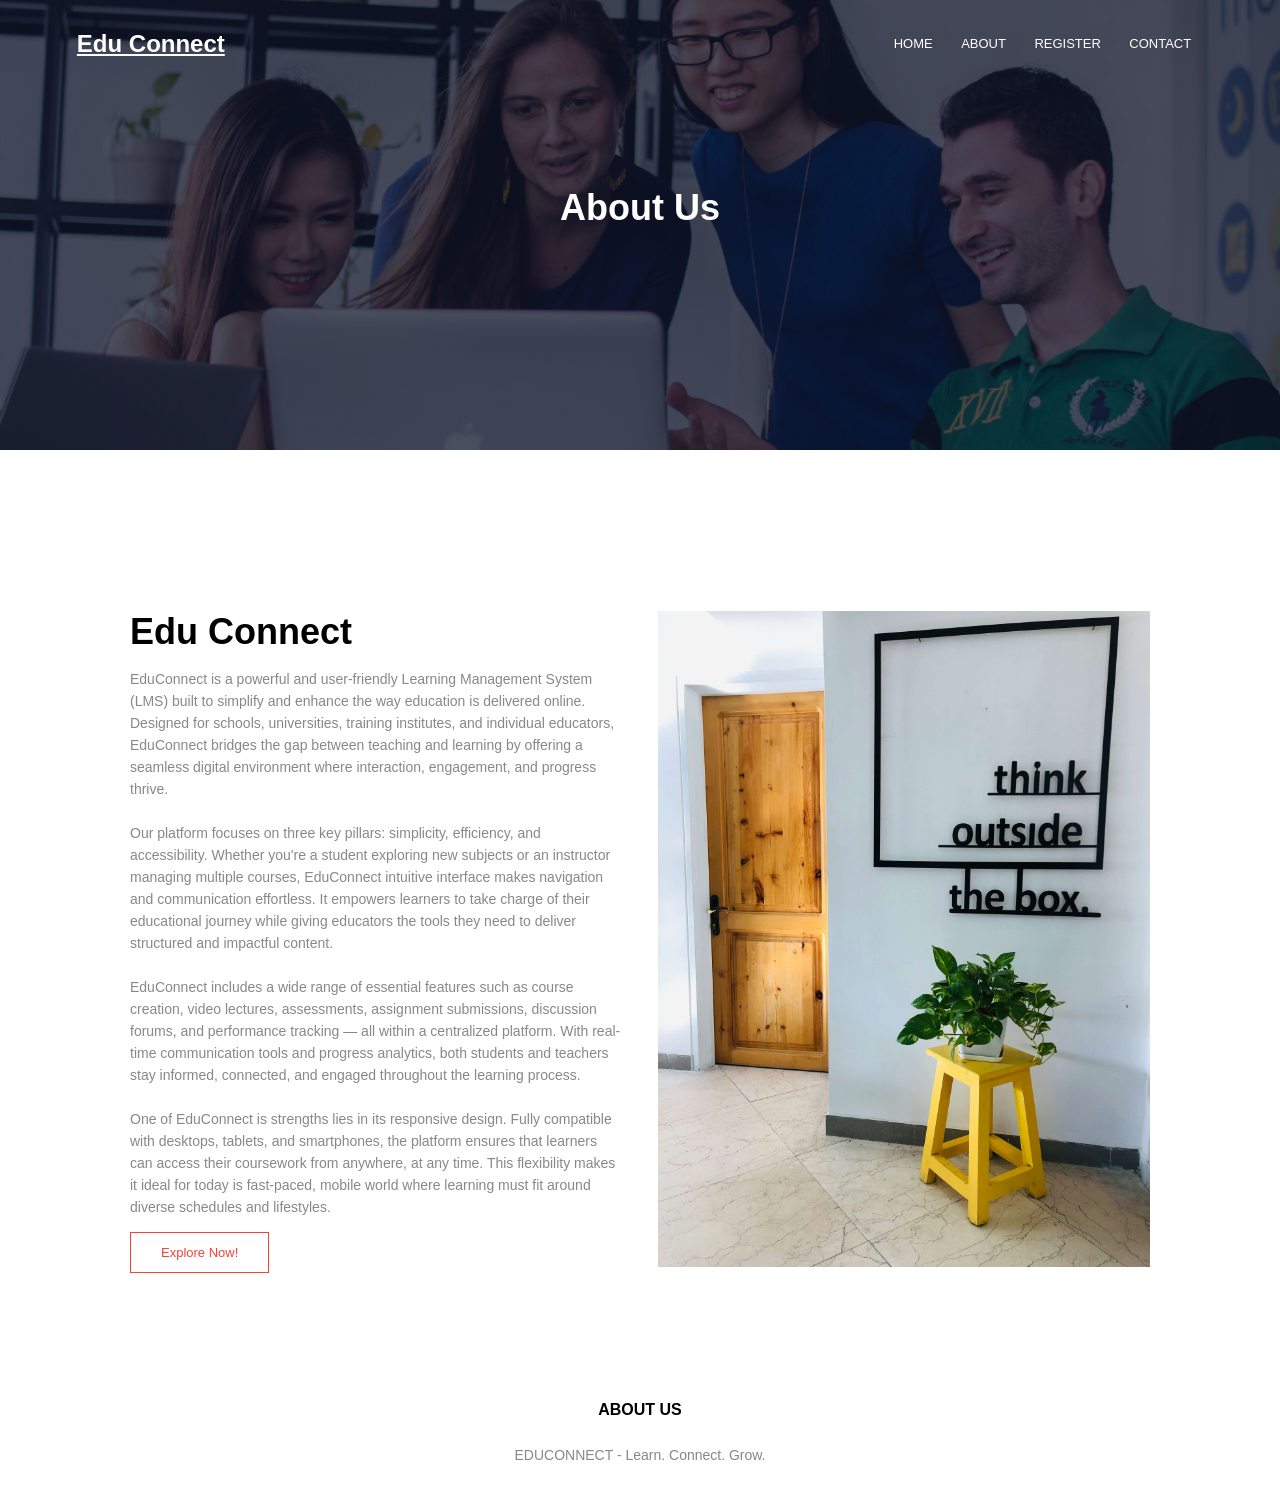
<file: EduConnect/about.html>
<!DOCTYPE html>
<html lang="en" dir="ltr">
  <head>
    <title>Edu Connect</title>
    <link rel="stylesheet" href="./Style/About.css" />
  </head>
  <body>
    <section class="sub-header">
      <nav>
        <a
          href="index.html"
          style="
            color: #fff;
            text-decoration: none;
            font-size: 1.5rem;
            font-weight: bold;
            text-decoration: underline;
          "
        >
          Edu Connect
        </a>
        <div class="nav-links" id="navLinks">
          <i class="fa fa-times" onclick="hideMenu()"></i>
          <ul>
            <li><a href="Home.html">HOME</a></li>
            <li><a href="about.html">ABOUT</a></li>
            <li><a href="Registration.html">REGISTER</a></li>
            <li><a href="contact_user.html">CONTACT</a></li>
          </ul>
        </div>
        <i class="fa fa-bars" onclick="showMenu()"></i>
      </nav>
      <h1>About Us</h1>
    </section>
    
    <section class="about-us">
      <div class="row">
        <div class="about-col">
          <h1>Edu Connect</h1>
          <p>
            EduConnect is a powerful and user-friendly Learning Management System (LMS) built to simplify and enhance 
            the way education is delivered online. Designed for schools, universities, training institutes, and individual
             educators, EduConnect bridges the gap between teaching and learning by offering a seamless digital 
             environment where interaction, engagement, and progress thrive.
            <br><br>
            Our platform focuses on three key pillars: simplicity, efficiency, and accessibility. Whether you're 
            a student exploring new subjects or an instructor managing multiple courses, EduConnect intuitive interface 
            makes navigation and communication effortless. It empowers learners to take charge of their educational 
            journey while giving educators the tools they need to deliver structured and impactful content.
            <br><br>
            EduConnect includes a wide range of essential features such as course creation, video lectures, 
            assessments, assignment submissions, discussion forums, and performance tracking — all within a 
            centralized platform. With real-time communication tools and progress analytics, both students and 
            teachers stay informed, connected, and engaged throughout the learning process.
            <br><br>
            One of EduConnect is strengths lies in its responsive design. Fully compatible with desktops, tablets, 
            and smartphones, the platform ensures that learners can access their coursework from anywhere, at any time. 
            This flexibility makes it ideal for today is fast-paced, mobile world where learning must fit around diverse 
            schedules and lifestyles.
          </p>
          <a href="items.html" class="hero-btn red-btn">Explore Now!</a>
        </div>
        <div class="about-col">
          <img src="images/aboot.jpg"/>
        </div>
      </div>
    </section>

    <section class="footer">
      <h4>ABOUT US</h4>
      <p>EDUCONNECT - Learn. Connect. Grow.</p>
    </section>

    <script>
      var navLinks = document.getElementById("navLinks");
      function showMenu() {
        console.log("menu clicked!");
        navLinks.style.right = "0";
      }
      function hideMenu() {
        console.log("close clicked!");
        navLinks.style.right = "-200px";
      }
    </script>
  </body>
</html>
</file>
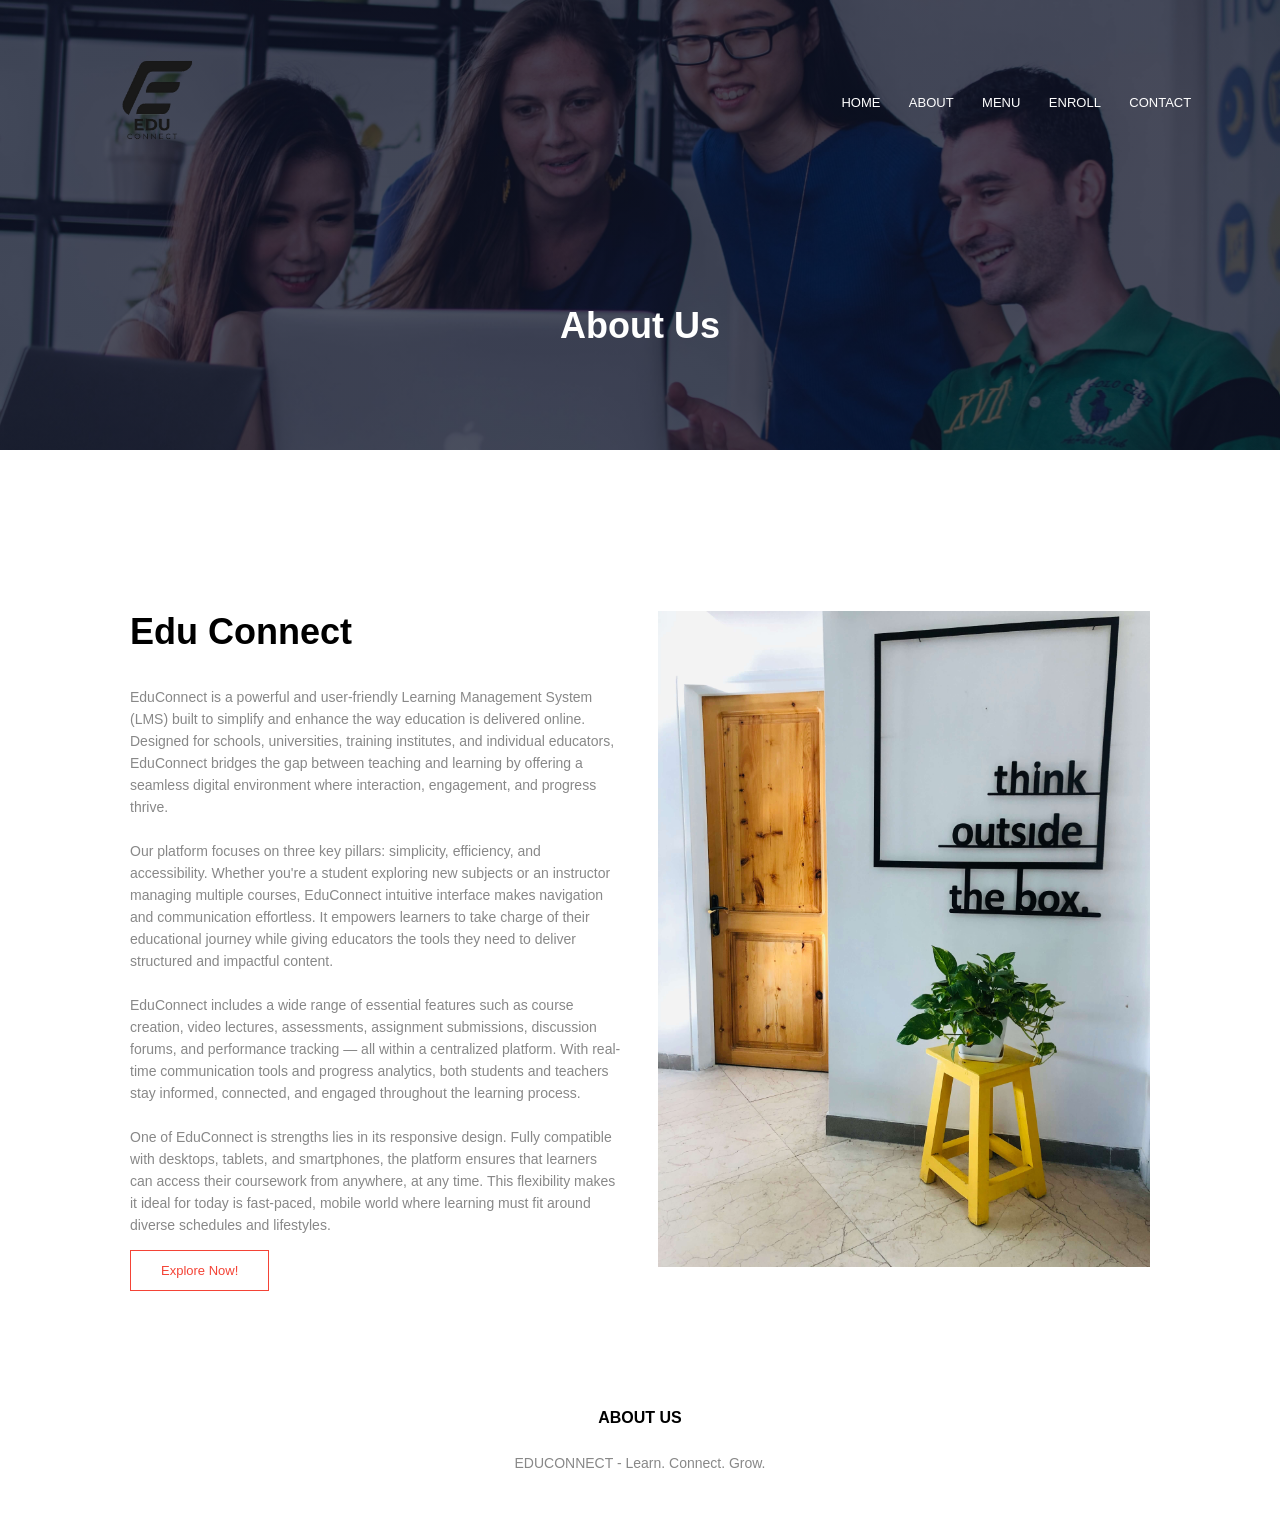
<file: EduConnect/aboutUs.html>
<!DOCTYPE html>
<html lang="en" dir="ltr">
  <head>
    <title>EDUCONNECT</title>
    <link rel="stylesheet" href="./Style/About.css"/>
  </head>
  <body>
    <section class="sub-header">
      <nav>
        <a href="index.html"><img src="images/logo.png" alt="EduConnect Logo"></a>
        <div class="nav-links" id="navLinks">
          <i class="fa fa-times" onclick="hideMenu()"></i>
          <ul>
            <li><a href="index.html">HOME</a></li>
            <li><a href="aboutUs.html">ABOUT</a></li>
            <li><a href="items.html">MENU </a></li>
            <li><a href="Reservation.html">ENROLL</a></li>
            <li><a href="contactUs.html">CONTACT</a></li>
          </ul>
        </div>
        <i class="fa fa-bars" onclick="showMenu()"></i>
      </nav>
      <h1>About Us</h1>
    </section>

    <section class="about-us">
      <div class="row">
        <div class="about-col">
          <h1>Edu Connect</h1>
          <br>
          <p>
            EduConnect is a powerful and user-friendly Learning Management System (LMS) built to simplify and enhance 
            the way education is delivered online. Designed for schools, universities, training institutes, and individual
             educators, EduConnect bridges the gap between teaching and learning by offering a seamless digital 
             environment where interaction, engagement, and progress thrive.
            <br><br>
            Our platform focuses on three key pillars: simplicity, efficiency, and accessibility. Whether you're 
            a student exploring new subjects or an instructor managing multiple courses, EduConnect intuitive interface 
            makes navigation and communication effortless. It empowers learners to take charge of their educational 
            journey while giving educators the tools they need to deliver structured and impactful content.
            <br><br>
            EduConnect includes a wide range of essential features such as course creation, video lectures, 
            assessments, assignment submissions, discussion forums, and performance tracking — all within a 
            centralized platform. With real-time communication tools and progress analytics, both students and 
            teachers stay informed, connected, and engaged throughout the learning process.
            <br><br>
            One of EduConnect is strengths lies in its responsive design. Fully compatible with desktops, tablets, 
            and smartphones, the platform ensures that learners can access their coursework from anywhere, at any time. 
            This flexibility makes it ideal for today is fast-paced, mobile world where learning must fit around diverse 
            schedules and lifestyles.
          </p>
          <a href="items.html" class="hero-btn red-btn">Explore Now!</a>
        </div>
        <div class="about-col">
          <img src="images/aboot.jpg"/>
        </div>
      </div>
    </section>
    
    <section class="footer">
      <h4>ABOUT US</h4>
      <p>EDUCONNECT - Learn. Connect. Grow.</p>
      <br>
    </section>

    <script>
      var navLinks = document.getElementById("navLinks");
      function showMenu() {
        console.log("menu clicked!");
        navLinks.style.right = "0";
      }
      function hideMenu() {
        console.log("close clicked!");
        navLinks.style.right = "-200px";
      }
    </script>
  </body>
</html>
</file>
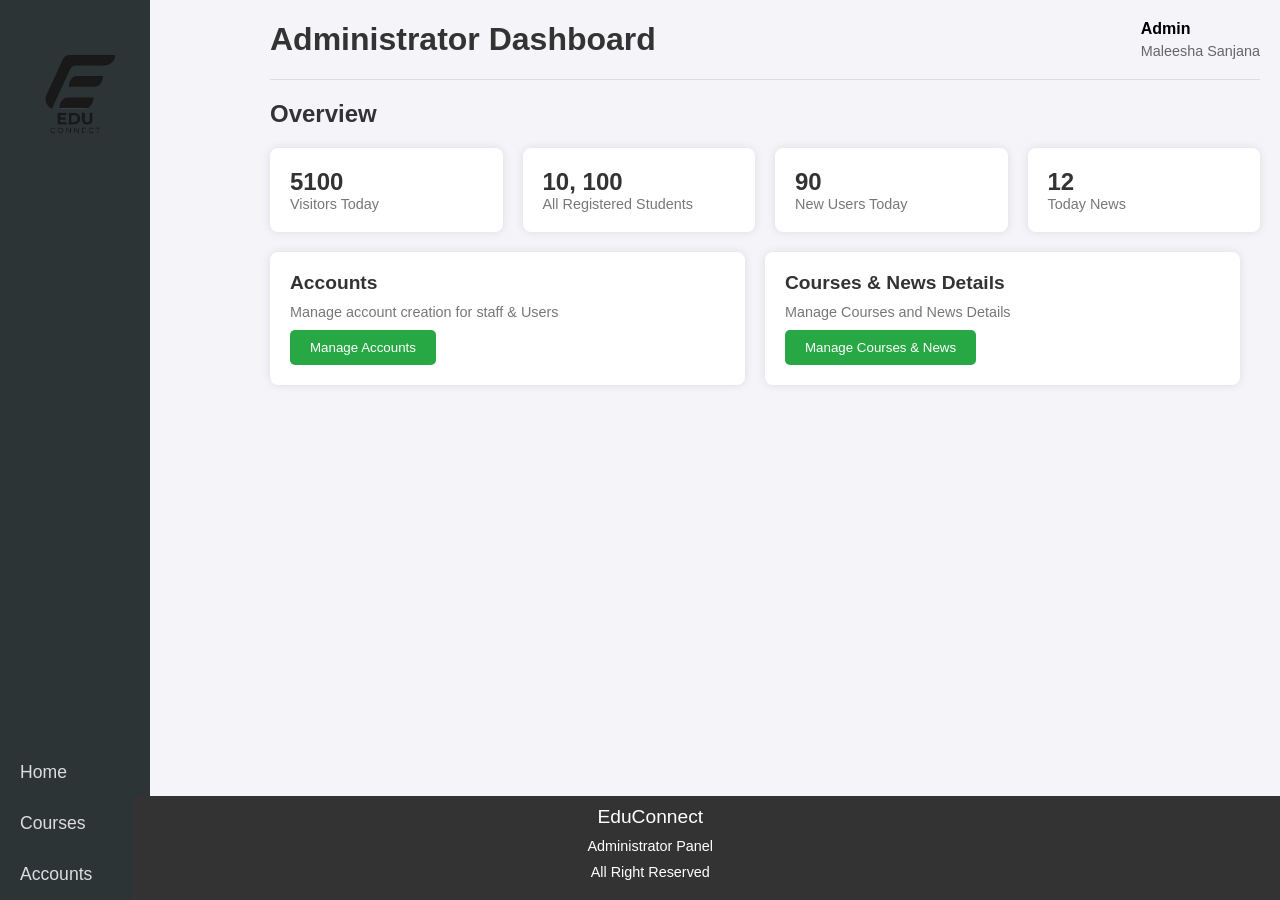
<file: EduConnect/admin.html>
<!DOCTYPE html>
<html lang="en">
  <head>
    <title>Administrator Dashboard</title>
    <link rel="stylesheet" href="./Style/administrator_modifications.css" />
  </head>
  <body>

    <div class="sidebar">
      <div class="logo">
        <a href="index.html">
          <img src="./images/logo.png" style="height: 150px; width: 150px">
        </a>
      </div>
      <ul>
        <li>
          <a href="index.html">Home</a>
        </li>
        <li>
          <a href="items.html">Courses</a>
        </li>
        <li>
          <a href="./PHP/acount_create.php">Accounts</a>
        </li>
      </ul>
    </div>

    <div class="main-content">
      <header>
        <h1>Administrator Dashboard</h1>
        <div class="user-wrapper">
          <div>
            <h4>Admin</h4>
            <small>Maleesha Sanjana</small>
          </div>
        </div>
      </header>

      <section class="overview">
        <h2>Overview</h2>
        <div class="overview-cards">
          <div class="overview-card">
            <div>
              <h3>5100</h3>
              <p>Visitors Today</p>
            </div>
          </div>
          <div class="overview-card">
            <div>
              <h3>10, 100</h3>
              <p>All Registered Students</p>
            </div>
          </div>
          <div class="overview-card">
            <div>
              <h3>90</h3>
              <p>New Users Today</p>
            </div>
          </div>
          <div class="overview-card">
            <div>
              <h3>12</h3>
              <p>Today News</p>
            </div>
          </div>
        </div>
      </section>

      <section class="cards">
        <div class="card-single">
          <div>
            <h3>Accounts</h3>
            <p>Manage account creation for staff & Users</p>
            <button onclick="window.location.href='./PHP/acount_create.php';">
              Manage Accounts
            </button>
          </div>
        </div>

        <div class="card-single">
          <div>
            <h3>Courses & News Details</h3>
            <p>Manage Courses and News Details</p>
            <button onclick="window.location.href='./PHP/ADMIN.php';">
              Manage Courses & News
            </button>
          </div>
          <div>
            <i class="fas fa-utensils"></i>
          </div>
        </div>
      </section>

      <footer>
        <div class="footer-content">
          <p style="font-size: larger;">EduConnect</p>
          <p>Administrator Panel</p>
          <p>All Right Reserved</p>
        </div>
      </footer>
    </div>
  </body>
</html>
</file>
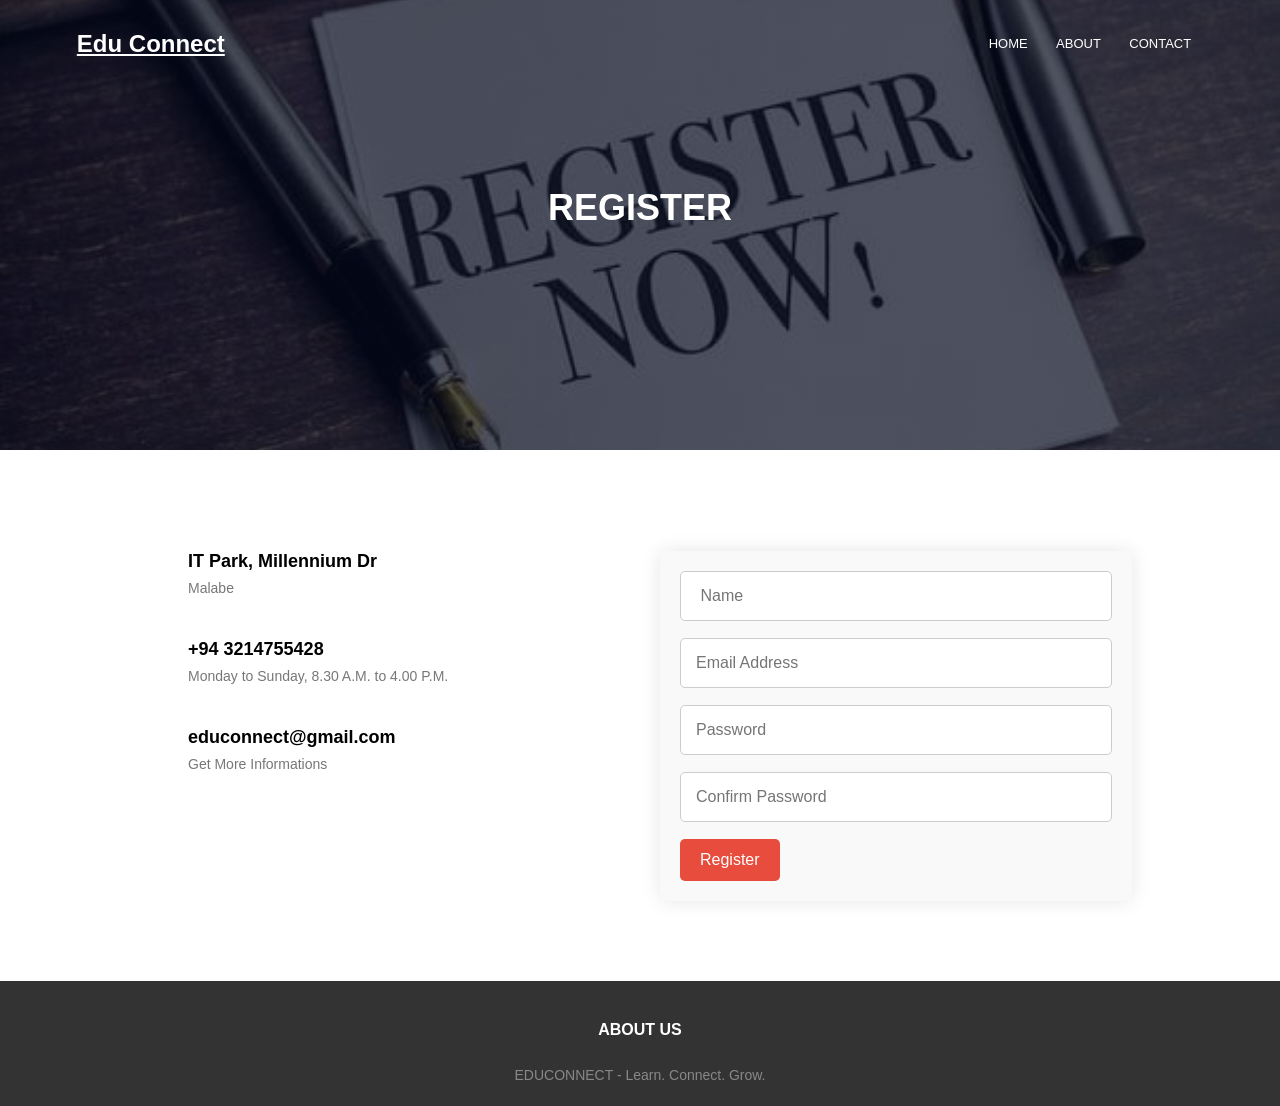
<file: EduConnect/Registration.html>
<!DOCTYPE html>
<html lang="en">
  <head>
    <title>Edu Connect</title>
    <link rel="stylesheet" href="./Style/Register.css" />
  </head>
  <body>
    <section
      style="
        background-image: linear-gradient(
            rgba(4, 9, 30, 0.7),
            rgba(4, 9, 30, 0.7)
          ),
          url(./images/register.jpeg);
      "
      class="sub-header"
    >
      <nav>
        <a
          href="index.html"
          style="
            color: #fff;
            text-decoration: none;
            font-size: 1.5rem;
            font-weight: bold;
            text-decoration: underline;
          "
        >
          Edu Connect
        </a>
        <div class="nav-links" id="navLinks">
          <i class="fa fa-times" onclick="hideMenu()"></i>
          <ul>
            <li><a href="Home.html">HOME</a></li>
            <li><a href="about.html">ABOUT</a></li>
            <li><a href="contact_user.html">CONTACT</a></li>
          </ul>
        </div>
        <i class="fa fa-bars" onclick="showMenu()"></i>
      </nav>
      <h1>REGISTER</h1>
    </section>


    <section class="contact-us">
      <div class="row">
        <div class="contact-col">
          <div>
            <i class="fa fa-home"></i>
            <span>
              <h5>IT Park, Millennium Dr</h5>
              <p>Malabe</p>
            </span>
          </div>
          <div>
            <i class="fa fa-phone"></i>
            <span>
              <h5>+94 3214755428</h5>
              <p>Monday to Sunday, 8.30 A.M. to 4.00 P.M.</p>
            </span>
          </div>
          <div>
            <i class="fa fa-envelope-o"></i>
            <span>
              <h5>educonnect@gmail.com</h5>
              <p>Get More Informations</p>
            </span>
          </div>
        </div>
        <div class="contact-col">
          <form action="./PHP/Register.php" method="POST">
            <input type="text" name="name" placeholder=" Name" required />
            <input
              type="email"
              name="email"
              placeholder="Email Address"
              required
            />
            <input
              type="password"
              name="password"
              placeholder="Password"
              required
            />
            <input
              type="password"
              name="confirm-password"
              placeholder="Confirm Password"
              required
            />
            <button type="submit" class="hero-btn red-btn">Register</button>
          </form>
        </div>
      </div>
    </section>


    <section class="footer">
      <h4>ABOUT US</h4>
      <p>EDUCONNECT - Learn. Connect. Grow.</p>
    </section>


    <script>
      var navLinks = document.getElementById("navLinks");
      function showMenu() {
        navLinks.style.right = "0";
      }
      function hideMenu() {
        navLinks.style.right = "-200px";
      }
    </script>
  </body>
</html>
</file>
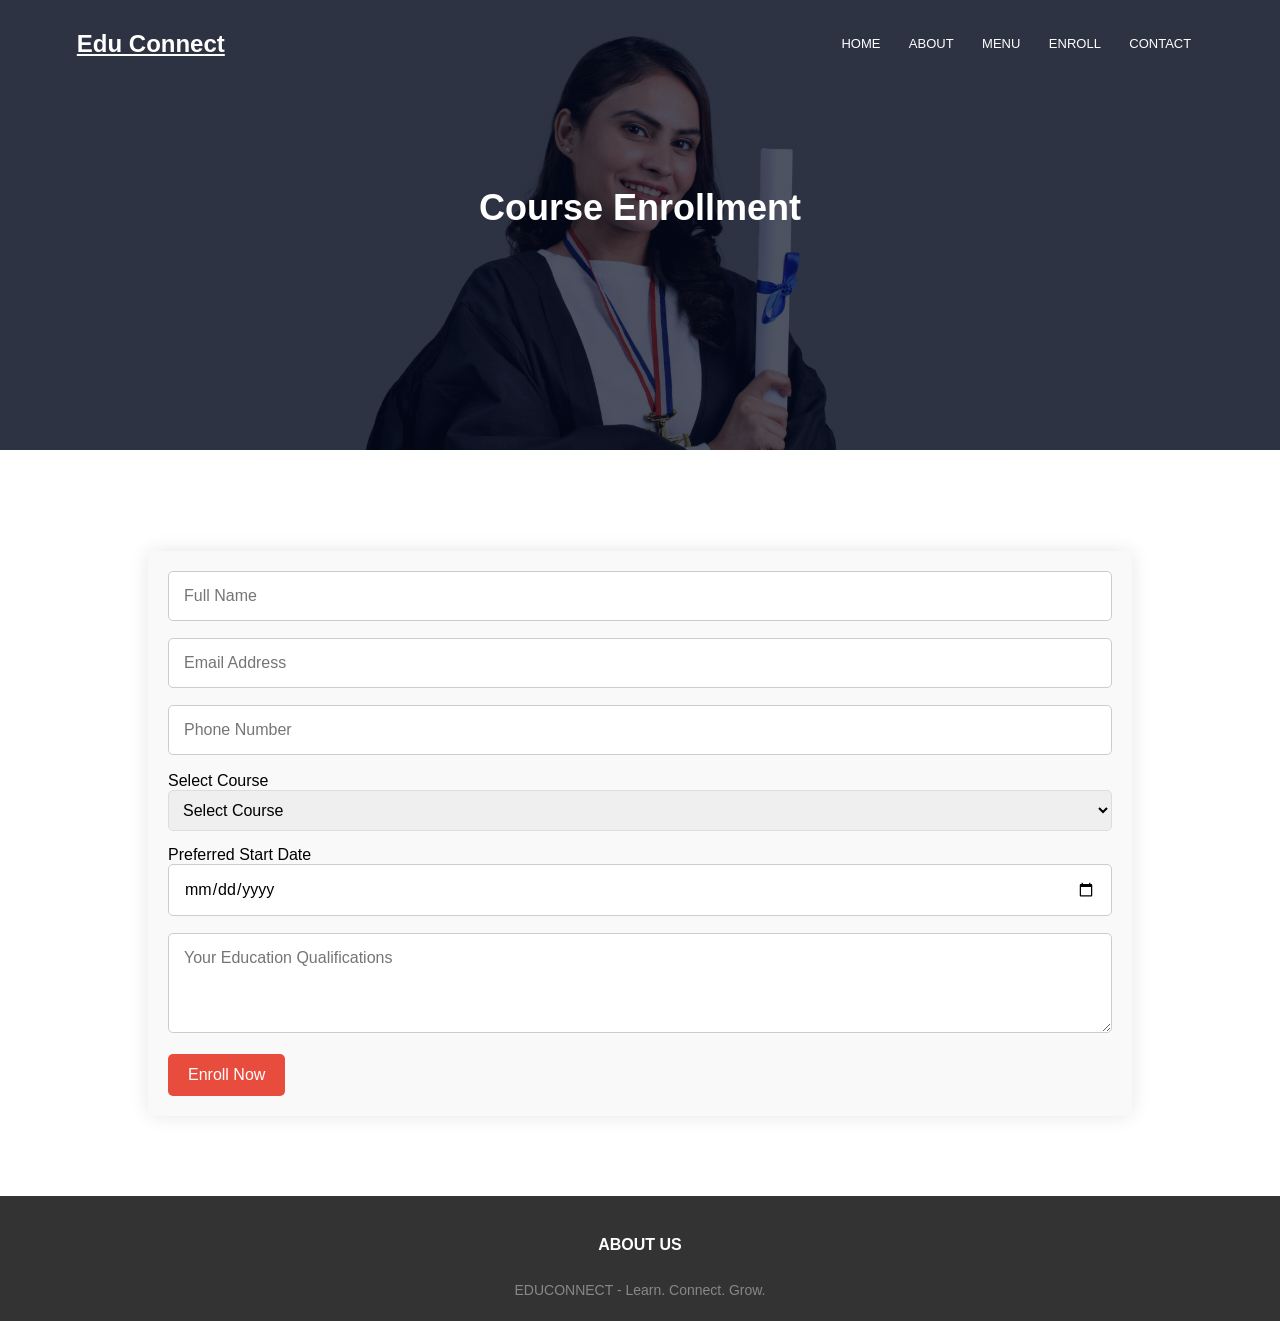
<file: EduConnect/Reservation.html>
<!DOCTYPE html>
<html lang="en">
  <head>
    <title>Edu Connect</title>
    <link rel="stylesheet" href="./Style/Register.css" />
  </head>
  <body>
    <header
      style="
        background-image: linear-gradient(
            rgba(4, 9, 30, 0.7),
            rgba(4, 9, 30, 0.7)
          ),
          url(./images/enroll.jpg);
      "
      class="sub-header"
    >
      <nav>
        <a
          href="index.html"
          style="
            color: #fff;
            text-decoration: none;
            font-size: 1.5rem;
            font-weight: bold;
            text-decoration: underline;
          "
          >Edu Connect</a
        >
        <div class="nav-links" id="navLinks">
          <i class="fa fa-times" onclick="hideMenu()"></i>
          <ul>
            <li><a href="index.html">HOME</a></li>
            <li><a href="aboutUs.html">ABOUT</a></li>
            <li><a href="items.html">MENU</a></li>
            <li><a href="Reservation.html">ENROLL</a></li>
            <li><a href="contactUs.html">CONTACT</a></li>
          </ul>
        </div>
        <i class="fa fa-bars" onclick="showMenu()"></i>
      </nav>
      <h1>Course Enrollment</h1>
    </header>

    <section class="contact-us">
      <div class="row">
        <div class="contact-col">
          <form action="./PHP/Reservation.php" method="POST">
            <input type="text" name="name" placeholder="Full Name" required />
            <input type="email" name="email" placeholder="Email Address" required />
            <input type="tel" name="phone" placeholder="Phone Number" required />
            <label for="course">Select Course</label>
            <select name="course" id="course" required>
              <option value="" disabled selected>Select Course</option>
              <option value="software_engineering">BSc. (Hon's) in Software Engineering</option>
              <option value="information_technology">BSc. (Hon's) in Information Technology</option>
              <option value="data_science_technology">BSc. (Hon's) in Data Science Technology</option>
              <option value="maritime_operations">BSc. (Hon's) in Maritime Operations</option>
              <option value="marine_engineering_officer_cadet">Marine Engineering Officer Cadet Program</option>
              <option value="banking_finance">BBA (Honours) in Banking & Finance</option>
              <option value="human_resources_management">BMgt. (Honours) in Human Resources Management</option>
              <option value="electronic_telecommunication_engineering">BSc (Hons) in Engineering in Electronic & Telecommunication Engineering</option>
              <option value="logistics_transportation">BSc. Honours in Logistics & Transportation</option>
              <option value="civil_engineering">BSc. (Hon's) in Civil Engineering</option>
              <option value="mechanical_engineering">BSc. (Hon's) in Mechanical Engineering</option>
              <option value="electric_engineering">BSc. (Hon's) in Electric Engineering</option>
              <option value="physical_science">BSc (Hon's) in Physical Science</option>
              <option value="chemical_science">BSc (Hons) in Chemical Science</option>
              <option value="foundation_sciences">Foundation Program For Sciences</option>
              <option value="law">LL.B. (Hon's) in Law</option>
            </select>
            <label for="enroll-date">Preferred Start Date</label>
            <input type="date" id="enroll-date" name="enroll_date" required />
            <textarea name="comments" placeholder="Your Education Qualifications" required></textarea>
            <button type="submit" class="hero-btn red-btn">Enroll Now</button>
          </form>
        </div>
      </div>
    </section>

    <section class="footer">
      <h4>ABOUT US</h4>
      <p>EDUCONNECT - Learn. Connect. Grow.</p>
    </section>

    <script>
      var navLinks = document.getElementById("navLinks");
      function showMenu() {
        navLinks.style.right = "0";
      }
      function hideMenu() {
        navLinks.style.right = "-200px";
      }

      window.onload = function () {
        if (window.location.search.includes("success=1")) {
          alert("Enrollment successful!");
        }
      };
    </script>
  </body>
</html>
</file>
<file: EduConnect/Style/About.css>
* {
  margin: 0;
  padding: 0;
  font-family: 'Poppins', sans-serif;
}

.header {
  min-height: 160vh;
  width: 100%;
  background-image: linear-gradient(rgba(4, 9, 30, 0.7), rgba(4, 9, 30, 0.7)), url(../images/bac-2.jpeg);
  background-position: center;
  background-size: cover;
  position: relative;
}

nav {
  display: flex;
  padding: 2% 6%;
  justify-content: space-between;
  align-items: center;
}

nav img {
  width: 150px;
}

.nav-links {
  text-align: right;
}

.nav-links ul li {
  list-style: none;
  display: inline-block;
  padding: 8px 12px;
  position: relative;
}

.nav-links ul li a {
  text-decoration: none;
  color: #ffffff;
  font-size: 13px;
}

.nav-links ul li::after {
  content: '';
  width: 0%;
  height: 2px;
  background: #f44336;
  display: block;
  margin: auto;
  transition: 0.5s;
}

.nav-links ul li:hover::after {
  width: 100%;
}

.text-box {
  width: 90%;
  color: #fff;
  position: absolute;
  top: 50%;
  left: 50%;
  transform: translate(-50%, -50%);
  text-align: center;
}

.text-box h1 {
  font-size: 62px;
}

.text-box p {
  margin: 10px 0 40px;
  font-size: 14px;
  color: #fff;
}

.hero-btn {
  text-decoration: none;
  border: 1px solid #fff;
  padding: 12px 30px;
  font-size: 13px;
  color: #fff;
  background: transparent;
  position: relative;
  cursor: pointer;
}

.hero-btn:hover {
  border: 1px solid #f44336;
  background: #f44336;
  transition: 1s;
}

nav .fa {
  display: none;
}

.course {
  width: 80%;
  margin: auto;
  text-align: center;
  padding-top: 100px;
}

h1 {
  font-size: 36px;
  font-weight: 600;
}

p {
  color: #888;
  font-size: 14px;
  font-weight: 300;
  line-height: 22px;
}

.row {
  margin-top: 5%;
  display: flex;
  justify-content: space-between;
}

.course-col {
  flex-basis: 31%;
  background: #fff3f3;
  border-radius: 10px;
  padding: 20px 12px;
  margin-bottom: 5%;
  box-sizing: border-box;
  transition: 0.5s;
}

h3 {
  text-align: center;
  font-weight: 600;
  margin: 10px 0;
}

.course-col:hover {
  box-shadow: 0 0 20px 0 rgba(0, 0, 0, 0.2);
}

.cousin {
  width: 80%;
  margin: auto;
  text-align: center;
  padding-top: 50px;
}

.cousin-col {
  flex-basis: 32%;
  border-radius: 10px;
  margin-bottom: 30px;
  position: relative;
  overflow: hidden;
}

.cousin-col img {
  width: 100%;
  height: 100%;
  display: block;
}

.layer {
  background: transparent;
  height: 100%;
  width: 100%;
  position: absolute;
  top: 0;
  left: 0;
  transition: 0.5s;
}

.layer:hover {
  background: rgba(226, 0, 0, 0.7);
}

.layer h3 {
  width: 100%;
  font-weight: 400;
  color: #fff;
  font-size: 26px;
  bottom: 0;
  left: 50%;
  transform: translateX(-50%);
  position: absolute;
  opacity: 0;
  transition: 0.5s;
}

.layer:hover h3 {
  bottom: 49%;
  opacity: 1;
}

.facilities {
  width: 80%;
  margin: auto;
  text-align: center;
  padding-top: 100px;
}

.facilities-col {
  flex-basis: 31%;
  border-radius: 10px;
  margin-bottom: 5%;
  text-align: left;
  box-shadow: 0 0 10px rgba(0, 0, 0, 0.1);
  transition: transform 0.3s ease-in-out;
}

.facilities-col:hover {
  transform: translateY(-5px);
}

.facilities-col img {
  width: 100%;
  border-radius: 10px;
  transition: transform 0.3s ease-in-out;
}

.facilities-col:hover img {
  transform: scale(1.1);
}

.facilities-col p {
  padding: 0;
}

.facilities-col h3 {
  margin-top: 16px;
  margin-bottom: 15px;
  text-align: left;
}

.testimonials {
  width: 80%;
  margin: auto;
  text-align: center;
  padding-top: 100px;
}

.testimonials-col {
  flex-basis: 44%;
  border-radius: 10px;
  margin-bottom: 5%;
  text-align: left;
  background: #fff3f3;
  cursor: pointer;
  padding: 25px;
  display: flex;
}

.testimonials-col img {
  height: 50px;
  margin-left: 10px;
  margin-right: 30px;
  border-radius: 50%;
}

.testimonials-col h3 {
  margin-top: 15px;
  text-align: left;
}

.testimonials-col .fa {
  color: #f44336;
}

.cta {
  margin: 100px auto;
  width: 80%;
  background-image: linear-gradient(rgba(0, 0, 0, 0.7), rgba(0, 0, 0, 0.7)), url(images/cafe_fotter.jpeg);
  background-position: center;
  background-size: cover;
  border-radius: 10px;
  text-align: center;
  padding: 100px 0;
}

.cta h1 {
  color: #fff;
  margin-bottom: 40px;
  padding: 0;
}

.footer {
  width: 100%;
  text-align: center;
  padding: 30px 0;
}

.footer h4 {
  margin-top: 20px;
  margin-bottom: 25px;
  font-weight: 600;
}

.icons .fa {
  color: #f44336;
  margin: 0 13px;
  padding: 18px 0;
  cursor: pointer;
}

.fa-heart-o {
  color: #f44336;
}

.sub-header {
  height: 50vh;
  width: 100%;
  background-image: linear-gradient(rgba(4, 9, 30, 0.7), rgba(4, 9, 30, 0.7)), url(../images/intro1.jpg);
  background-position: center;
  background-size: cover;
  text-align: center;
  color: #fff;
}

.sub-header h1 {
  margin-top: 100px;
}

.about-us {
  width: 80%;
  margin: auto;
  padding-top: 80px;
  padding-bottom: 50px;
}

.about-col {
  flex-basis: 48%;
  padding: 30px 2px;
}

.about-col img {
  width: 100%;
}

.about-col p {
  padding: 15px 0 25px;
}

.red-btn {
  border: 1px solid #f44336;
  background: transparent;
  color: #f44336;
}

.red-btn:hover {
  color: #fff;
}

.location {
  width: 80%;
  margin: auto;
  padding: 80px 0;
}

.location iframe {
  width: 100%;
}

.contact-us {
  width: 80%;
  margin: auto;
}

.contact-col {
  flex-basis: 48%;
  margin-bottom: 30px;
}

.contact-col div {
  display: flex;
  align-items: center;
  margin-bottom: 40px;
}

.contact-col div .fa {
  font-size: 28px;
  color: #f44336;
  margin: 10px;
  margin-right: 30px;
}

.contact-col input,
.contact-col textarea {
  width: 100%;
  padding: 15px;
  margin-bottom: 17px;
  outline: none;
  border: 1px solid #ccc;
  box-sizing: border-box;
}

.blog {
  width: 80%;
  margin: auto;
  padding: 60px 0;
}

.blog-left {
  flex-basis: 65%;
}

.blog-left img {
  width: 100%;
}

.blog-left h2 {
  color: #222;
  font-weight: 600;
  margin: 30px 0;
}

.blog-left p {
  color: #999;
  padding: 0;
}

.comment-box {
  border: 1px solid #ccc;
  margin: 50px 0px;
  padding: 10px 20px;
  box-sizing: border-box;
}

.comment-box h3 {
  text-align: left;
}

.comment-box input,
.comment-box textarea {
  width: 100%;
  padding: 10px;
  margin: 15px 0;
  outline: none;
  border: none;
  background: #f0f0f0;
}

.blog-right {
  flex-basis: 32%;
}

.blog-right h3 {
  background: #f44336;
  color: #fff;
  padding: 7px 0;
  margin-bottom: 20px;
}

.blog-right div {
  display: flex;
  align-items: center;
  justify-content: space-between;
  color: #555;
  padding: 8px;
  box-sizing: border-box;
}

@media(max-width: 700px) {
  html,
  body {
    overflow-x: hidden;
  }

  .text-box h1 {
    font-size: 20px;
  }

  .nav-links ul li {
    display: block;
  }

  .nav-links {
    background: #f44336;
    height: 100vh;
    width: 200px;
    text-align: left;
    position: absolute;
    top: 0;
    right: -200px;
    z-index: 2;
    transition: 1s;
  }

  nav .fa {
    display: block;
    color: #fff;
    margin: 10px;
    font-size: 22px;
    cursor: pointer;
  }

  nav-links ul {
    padding: 40px;
  }

  .row {
    flex-direction: column;
  }

  .testimonials-col img {
    margin-left: 0;
    margin-right: 15px;
  }

  .cta h1 {
    font-size: 22px;
  }

  .blog-heading {
    font-size: 22px;
  }
}
</file>
<file: EduConnect/Style/administrator_modifications.css>
* {
  margin: 0;
  padding: 0;
  box-sizing: border-box;
  font-family: 'Poppins', sans-serif;
}

body {
  display: flex;
  flex-direction: column;
  min-height: 100vh;
  margin: 0;
  background-color: #f4f4f9;
}

.sidebar {
  width: 150px;
  background: #2d3436;
  color: #fff;
  display: flex;
  flex-direction: column;
  justify-content: space-between;
  position: fixed;
  height: 100vh;
  transition: width 0.3s;
}

.sidebar .logo {
  text-align: center;
  padding: 20px 0;
  font-size: 1.8rem;
  font-weight: bold;
  text-transform: uppercase;
}

.sidebar .logo a {
  color: #fff;
  text-decoration: none;
}

.sidebar ul {
  list-style: none;
  padding: 0;
}

.sidebar ul li {
  padding: 15px 20px;
  display: flex;
  align-items: center;
  cursor: pointer;
  transition: background 0.3s;
}

.sidebar ul li:hover {
  background: #353b48;
}

.sidebar ul li a {
  text-decoration: none;
  color: #dcdde1;
  font-size: 1.1rem;
}

.sidebar ul li a i {
  margin-right: 15px;
  font-size: 1.3rem;
}

.main-content {
  margin-left: 250px;
  padding: 20px;
  transition: margin-left 0.3s;
}

.main-content header {
  display: flex;
  justify-content: space-between;
  align-items: center;
  padding-bottom: 20px;
  border-bottom: 1px solid #ddd;
}

.main-content header h1 {
  font-size: 2rem;
  color: #333;
}

.user-wrapper {
  display: flex;
  align-items: center;
}

.user-wrapper img {
  border-radius: 50%;
  margin-right: 10px;
}

.user-wrapper div {
  display: flex;
  flex-direction: column;
}

.user-wrapper h4 {
  font-size: 1rem;
  margin-bottom: 5px;
}

.user-wrapper small {
  font-size: 0.9rem;
  color: #666;
}

.overview {
  margin-top: 20px;
}

.overview h2 {
  font-size: 1.5rem;
  color: #333;
  margin-bottom: 20px;
}

.overview-cards {
  display: flex;
  justify-content: space-between;
  gap: 20px;
}

.overview-card {
  background: #fff;
  border-radius: 8px;
  padding: 20px;
  box-shadow: 0 0 10px rgba(0, 0, 0, 0.1);
  flex: 1;
  display: flex;
  align-items: center;
  justify-content: space-between;
  transition: transform 0.3s ease-in-out;
}

.overview-card:hover {
  transform: translateY(-5px);
}

.overview-card i {
  font-size: 2.5rem;
  color: #e74c3c;
}

.overview-card div h3 {
  font-size: 1.5rem;
  color: #333;
}

.overview-card div p {
  color: #777;
  font-size: 0.9rem;
}

.notifications {
  margin-top: 40px;
}

.notifications h2 {
  font-size: 1.5rem;
  color: #333;
  margin-bottom: 20px;
}

.notification-list {
  list-style: none;
  padding: 0;
  max-height: 200px;
  overflow-y: auto;
}

.notification-item {
  background: #fff;
  border-radius: 8px;
  padding: 15px 20px;
  box-shadow: 0 0 10px rgba(0, 0, 0, 0.1);
  display: flex;
  align-items: center;
  margin-bottom: 10px;
  transition: background 0.3s;
}

.notification-item:hover {
  background: #f4f4f9;
}

.notification-item i {
  color: #3498db;
  margin-right: 10px;
  font-size: 1.2rem;
}

.cards {
  display: flex;
  justify-content: space-between;
  margin-top: 20px;
}

.card-single {
  background: #fff;
  border-radius: 8px;
  padding: 20px;
  box-shadow: 0 0 10px rgba(0, 0, 0, 0.1);
  flex: 1;
  margin-right: 20px;
  display: flex;
  justify-content: space-between;
  align-items: center;
  transition: transform 0.3s ease-in-out;
}

.card-single:hover {
  transform: translateY(-5px);
}

.card-single h3 {
  margin-bottom: 10px;
  font-size: 1.2rem;
  color: #333;
}

.card-single p {
  color: #777;
  font-size: 0.9rem;
}

.card-single button {
  margin-top: 10px;
  padding: 10px 20px;
  background-color: #28a745;
  color: white;
  border: none;
  border-radius: 5px;
  cursor: pointer;
  transition: background-color 0.3s ease;
}

.card-single button:hover {
  background-color: #218838;
}

.card-single i {
  font-size: 2.5rem;
  color: #e74c3c;
}

footer {
  background: #333;
  color: #fff;
  padding: 10px;
  text-align: center;
  width: 89.59%;
  position: fixed; 
  bottom: 0; 
  z-index: 100;
  right: 0;
}

.footer-content {
  width: 90%;
}


.footer-content p {
  margin-bottom: 10px;
  font-size: 0.9rem;
}
</file>
<file: EduConnect/Style/Register.css>
* {
  margin: 0;
  padding: 0;
  font-family: 'Poppins', sans-serif;
}

.header {
  min-height: 160vh;
  width: 100%;
  background-image: linear-gradient(rgba(4, 9, 30, 0.7), rgba(4, 9, 30, 0.7)), url(../images/contactus.jpg);
  background-position: center;
  background-size: cover;
  position: relative;
}

nav {
  display: flex;
  padding: 2% 6%;
  justify-content: space-between;
  align-items: center;
}

nav img {
  width: 150px;
}

.nav-links {
  text-align: right;
}

.nav-links ul li {
  list-style: none;
  display: inline-block;
  padding: 8px 12px;
  position: relative;
}

.nav-links ul li a {
  text-decoration: none;
  color: #ffffff;
  font-size: 13px;
}

.nav-links ul li::after {
  content: '';
  width: 0%;
  height: 2px;
  background: #f44336;
  display: block;
  margin: auto;
  transition: 0.5s;
}

.nav-links ul li:hover::after {
  width: 100%;
}

.text-box {
  width: 90%;
  color: #fff;
  position: absolute;
  top: 50%;
  left: 50%;
  transform: translate(-50%, -50%);
  text-align: center;
}

.text-box h1 {
  font-size: 62px;
}

.text-box p {
  margin: 10px 0 40px;
  font-size: 14px;
  color: #fff;
}

.hero-btn {
  text-decoration: none;
  border: 1px solid #fff;
  padding: 12px 30px;
  font-size: 13px;
  color: #fff;
  background: transparent;
  position: relative;
  cursor: pointer;
}

.hero-btn:hover {
  border: 1px solid #f44336;
  background: #f44336;
  transition: 1s;
}

nav .fa {
  display: none;
}

.course {
  width: 80%;
  margin: auto;
  text-align: center;
  padding-top: 100px;
}

h1 {
  font-size: 36px;
  font-weight: 600;
}

p {
  color: #888;
  font-size: 14px;
  font-weight: 300;
  line-height: 22px;
}

.row {
  margin-top: 5%;
  display: flex;
  justify-content: space-between;
}

.course-col {
  flex-basis: 31%;
  background: #fff3f3;
  border-radius: 10px;
  padding: 20px 12px;
  margin-bottom: 5%;
  box-sizing: border-box;
  transition: 0.5s;
}

h3 {
  text-align: center;
  font-weight: 600;
  margin: 10px 0;
}

.course-col:hover {
  box-shadow: 0 0 20px 0 rgba(0, 0, 0, 0.2);
}

.cousin {
  width: 80%;
  margin: auto;
  text-align: center;
  padding-top: 50px;
}

.cousin-col {
  flex-basis: 32%;
  border-radius: 10px;
  margin-bottom: 30px;
  position: relative;
  overflow: hidden;
}

.cousin-col img {
  width: 100%;
  height: 100%;
  display: block;
}

.layer {
  background: transparent;
  height: 100%;
  width: 100%;
  position: absolute;
  top: 0;
  left: 0;
  transition: 0.5s;
}

.layer:hover {
  background: rgba(226, 0, 0, 0.7);
}

.layer h3 {
  width: 100%;
  font-weight: 400;
  color: #fff;
  font-size: 26px;
  bottom: 0;
  left: 50%;
  transform: translateX(-50%);
  position: absolute;
  opacity: 0;
  transition: 0.5s;
}

.layer:hover h3 {
  bottom: 49%;
  opacity: 1;
}

.facilities {
  width: 80%;
  margin: auto;
  text-align: center;
  padding-top: 100px;
}

.facilities-col {
  flex-basis: 31%;
  border-radius: 10px;
  margin-bottom: 5%;
  text-align: left;
  box-shadow: 0 0 10px rgba(0, 0, 0, 0.1);
  transition: transform 0.3s ease-in-out;
}

.facilities-col:hover {
  transform: translateY(-5px);
}

.facilities-col img {
  width: 100%;
  border-radius: 10px;
  transition: transform 0.3s ease-in-out;
}

.facilities-col:hover img {
  transform: scale(1.1);
}

.facilities-col p {
  padding: 0;
}

.facilities-col h3 {
  margin-top: 16px;
  margin-bottom: 15px;
  text-align: left;
}

.testimonials {
  width: 80%;
  margin: auto;
  text-align: center;
  padding-top: 100px;
}

.testimonials-col {
  flex-basis: 44%;
  border-radius: 10px;
  margin-bottom: 5%;
  text-align: left;
  background: #fff3f3;
  cursor: pointer;
  padding: 25px;
  display: flex;
}

.testimonials-col img {
  height: 50px;
  margin-left: 10px;
  margin-right: 30px;
  border-radius: 50%;
}

.testimonials-col h3 {
  margin-top: 15px;
  text-align: left;
}

.testimonials-col .fa {
  color: #f44336;
}

.cta {
  margin: 100px auto;
  width: 80%;
  background-image: linear-gradient(rgba(0, 0, 0, 0.7), rgba(0, 0, 0, 0.7)), url(/images/contactus.jpg);
  background-position: center;
  background-size: cover;
  border-radius: 10px;
  text-align: center;
  padding: 100px 0;
}

.cta h1 {
  color: #fff;
  margin-bottom: 40px;
  padding: 0;
}

.footer {
  width: 100%;
  text-align: center;
  padding: 30px 0;
}

.footer h4 {
  margin-top: 20px;
  margin-bottom: 25px;
  font-weight: 600;
}

.icons .fa {
  color: #f44336;
  margin: 0 13px;
  padding: 18px 0;
  cursor: pointer;
}

.fa-heart-o {
  color: #f44336;
}

.sub-header {
  height: 50vh;
  width: 100%;
  background-image: linear-gradient(rgba(4, 9, 30, 0.7), rgba(4, 9, 30, 0.7)), url(/images/contactus.jpg);
  background-position: center;
  background-size: cover;
  text-align: center;
  color: #fff;
}

.sub-header h1 {
  margin-top: 100px;
}

.about-us {
  width: 80%;
  margin: auto;
  padding-top: 80px;
  padding-bottom: 50px;
}

.about-col {
  flex-basis: 48%;
  padding: 30px 2px;
}

.about-col img {
  width: 100%;
}

.about-col p {
  padding: 15px 0 25px;
}

.red-btn {
  border: 1px solid #f44336;
  background: transparent;
  color: #f44336;
}

.red-btn:hover {
  color: #fff;
}

.contact-us {
  padding: 50px 0;
}

.contact-col {
  flex: 1;
  padding: 0 20px;
}

.contact-col > div {
  margin-bottom: 20px;
}

.contact-col i {
  font-size: 24px;
  margin-right: 10px;
  vertical-align: middle;
}

.contact-col h5 {
  font-size: 18px;
  margin-bottom: 5px;
}

.contact-col p {
  font-size: 14px;
  color: #777;
}

.contact-col form {
  background: #f9f9f9;
  padding: 20px;
  border-radius: 8px;
  box-shadow: 0 0 20px rgba(0, 0, 0, 0.1);
}

.contact-col input,
.contact-col select,
.contact-col textarea {
  width: 100%;
  padding: 10px;
  margin-bottom: 15px;
  border: 1px solid #ddd;
  border-radius: 5px;
  font-size: 16px;
}

.contact-col textarea {
  height: 100px;
}

.contact-col button {
  background-color: #e74c3c;
  color: #fff;
  border: none;
  padding: 12px 20px;
  font-size: 16px;
  cursor: pointer;
  border-radius: 5px;
  transition: background-color 0.3s ease;
}

.contact-col button:hover {
  background-color: #c0392b;
}

.footer {
  background: #333;
  color: #fff;
  text-align: center;
  padding: 20px 0;
}

.footer .icons {
  margin-top: 10px;
}

.footer .icons i {
  font-size: 24px;
  margin: 0 10px;
}

.location {
  width: 80%;
  margin: auto;
  padding: 80px 0;
}

.location iframe {
  width: 100%;
}

.contact-us {
  width: 80%;
  margin: auto;
}

.contact-col {
  flex-basis: 48%;
  margin-bottom: 30px;
}

.contact-col div {
  display: flex;
  align-items: center;
  margin-bottom: 40px;
}

.contact-col div .fa {
  font-size: 28px;
  color: #f44336;
  margin: 10px;
  margin-right: 30px;
}

.contact-col input,
.contact-col textarea {
  width: 100%;
  padding: 15px;
  margin-bottom: 17px;
  outline: none;
  border: 1px solid #ccc;
  box-sizing: border-box;
}

.blog {
  width: 80%;
  margin: auto;
  padding: 60px 0;
}

.blog-left {
  flex-basis: 65%;
}

.blog-left img {
  width: 100%;
}

.blog-left h2 {
  color: #222;
  font-weight: 600;
  margin: 30px 0;
}

.blog-left p {
  color: #999;
  padding: 0;
}

.comment-box {
  border: 1px solid #ccc;
  margin: 50px 0px;
  padding: 10px 20px;
  box-sizing: border-box;
}

.comment-box h3 {
  text-align: left;
}

.comment-box input,
.comment-box textarea {
  width: 100%;
  padding: 10px;
  margin: 15px 0;
  outline: none;
  border: none;
  background: #f0f0f0;
}

.blog-right {
  flex-basis: 32%;
}

.blog-right h3 {
  background: #f44336;
  color: #fff;
  padding: 7px 0;
  margin-bottom: 20px;
}

.blog-right div {
  display: flex;
  align-items: center;
  justify-content: space-between;
  color: #555;
  padding: 8px;
  box-sizing: border-box;
}

@media(max-width: 700px) {
  html, body {
    overflow-x: hidden;
  }

  .text-box h1 {
    font-size: 20px;
  }

  .nav-links ul li {
    display: block;
  }

  .nav-links {
    background: #f44336;
    height: 100vh;
    width: 200px;
    text-align: left;
    position: absolute;
    top: 0;
    right: -200px;
    z-index: 2;
    transition: 1s;
  }

  nav .fa {
    display: block;
    color: #fff;
    margin: 10px;
    font-size: 22px;
    cursor: pointer;
  }

  nav-links ul {
    padding: 40px;
  }

  .row {
    flex-direction: column;
  }

  .testimonials-col img {
    margin-left: 0;
    margin-right: 15px;
  }

  .cta h1,
  .blog-heading {
    font-size: 22px;
  }
}
</file>
